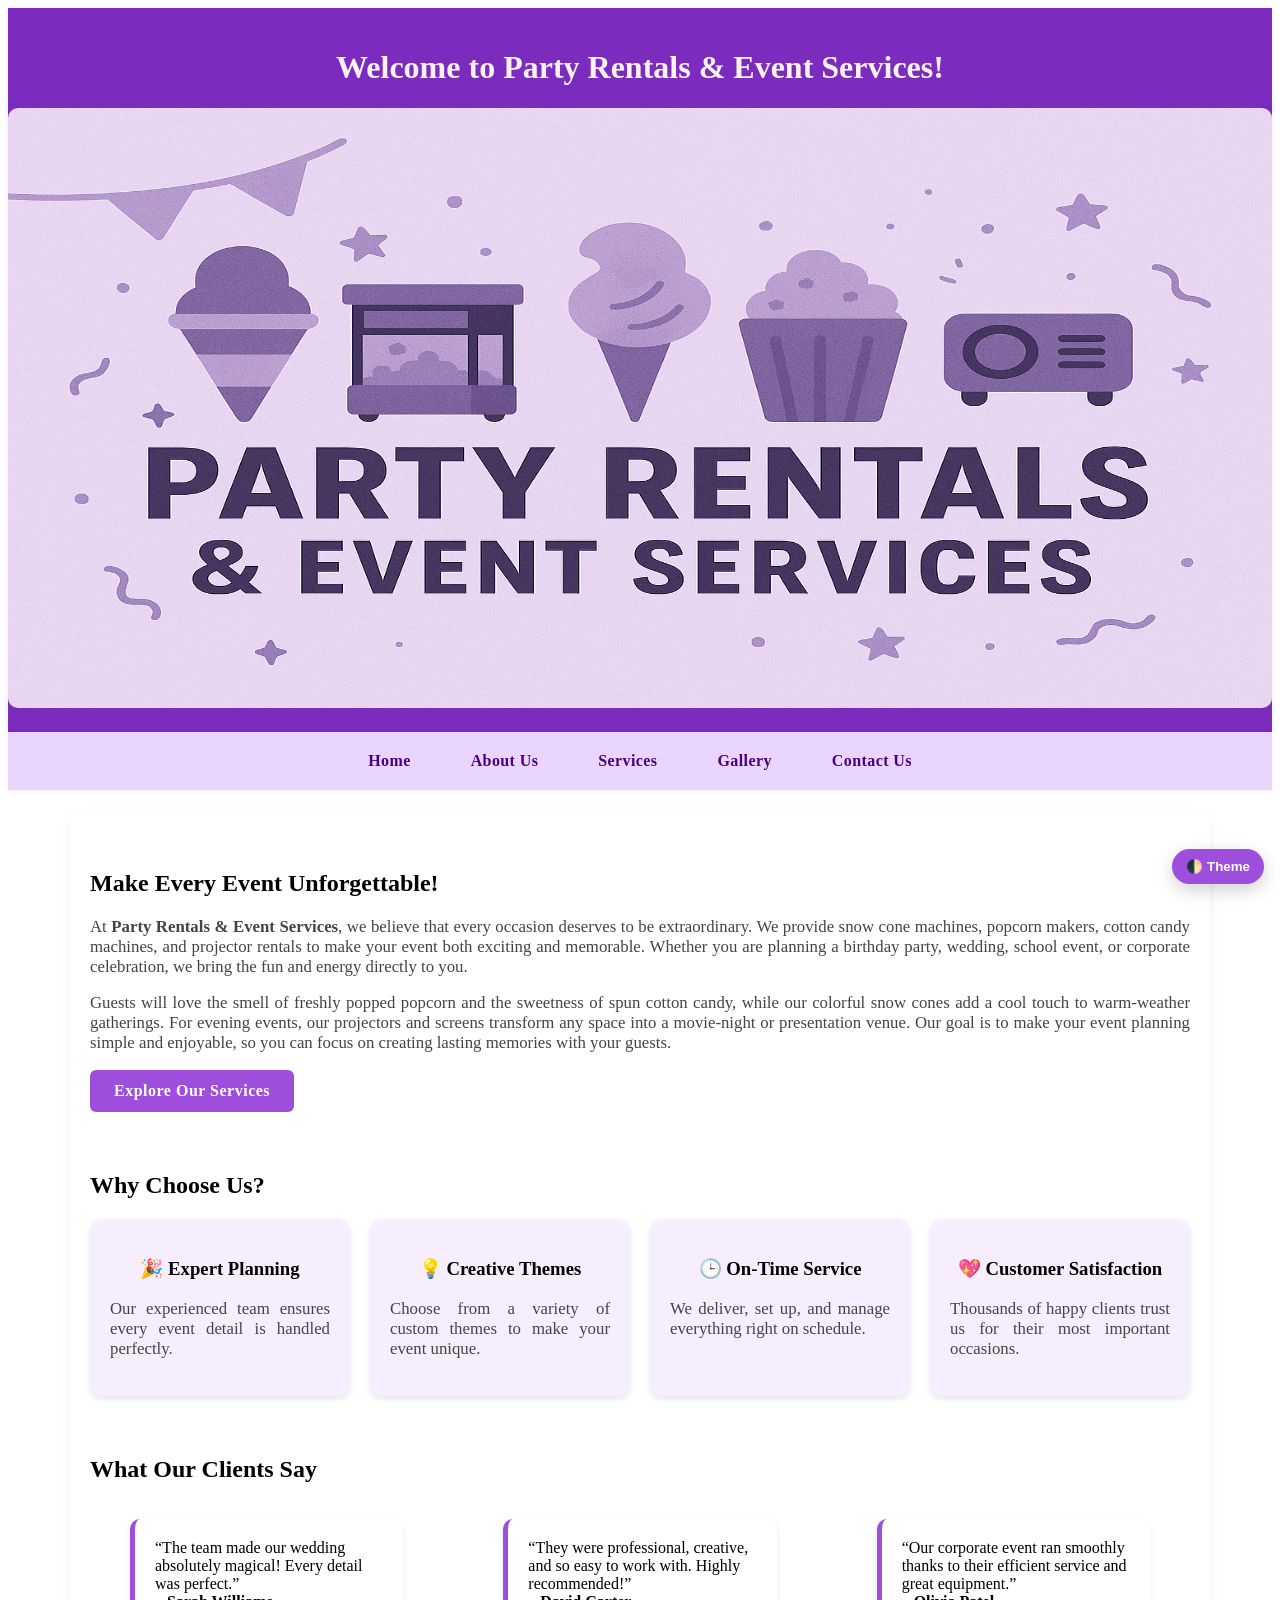
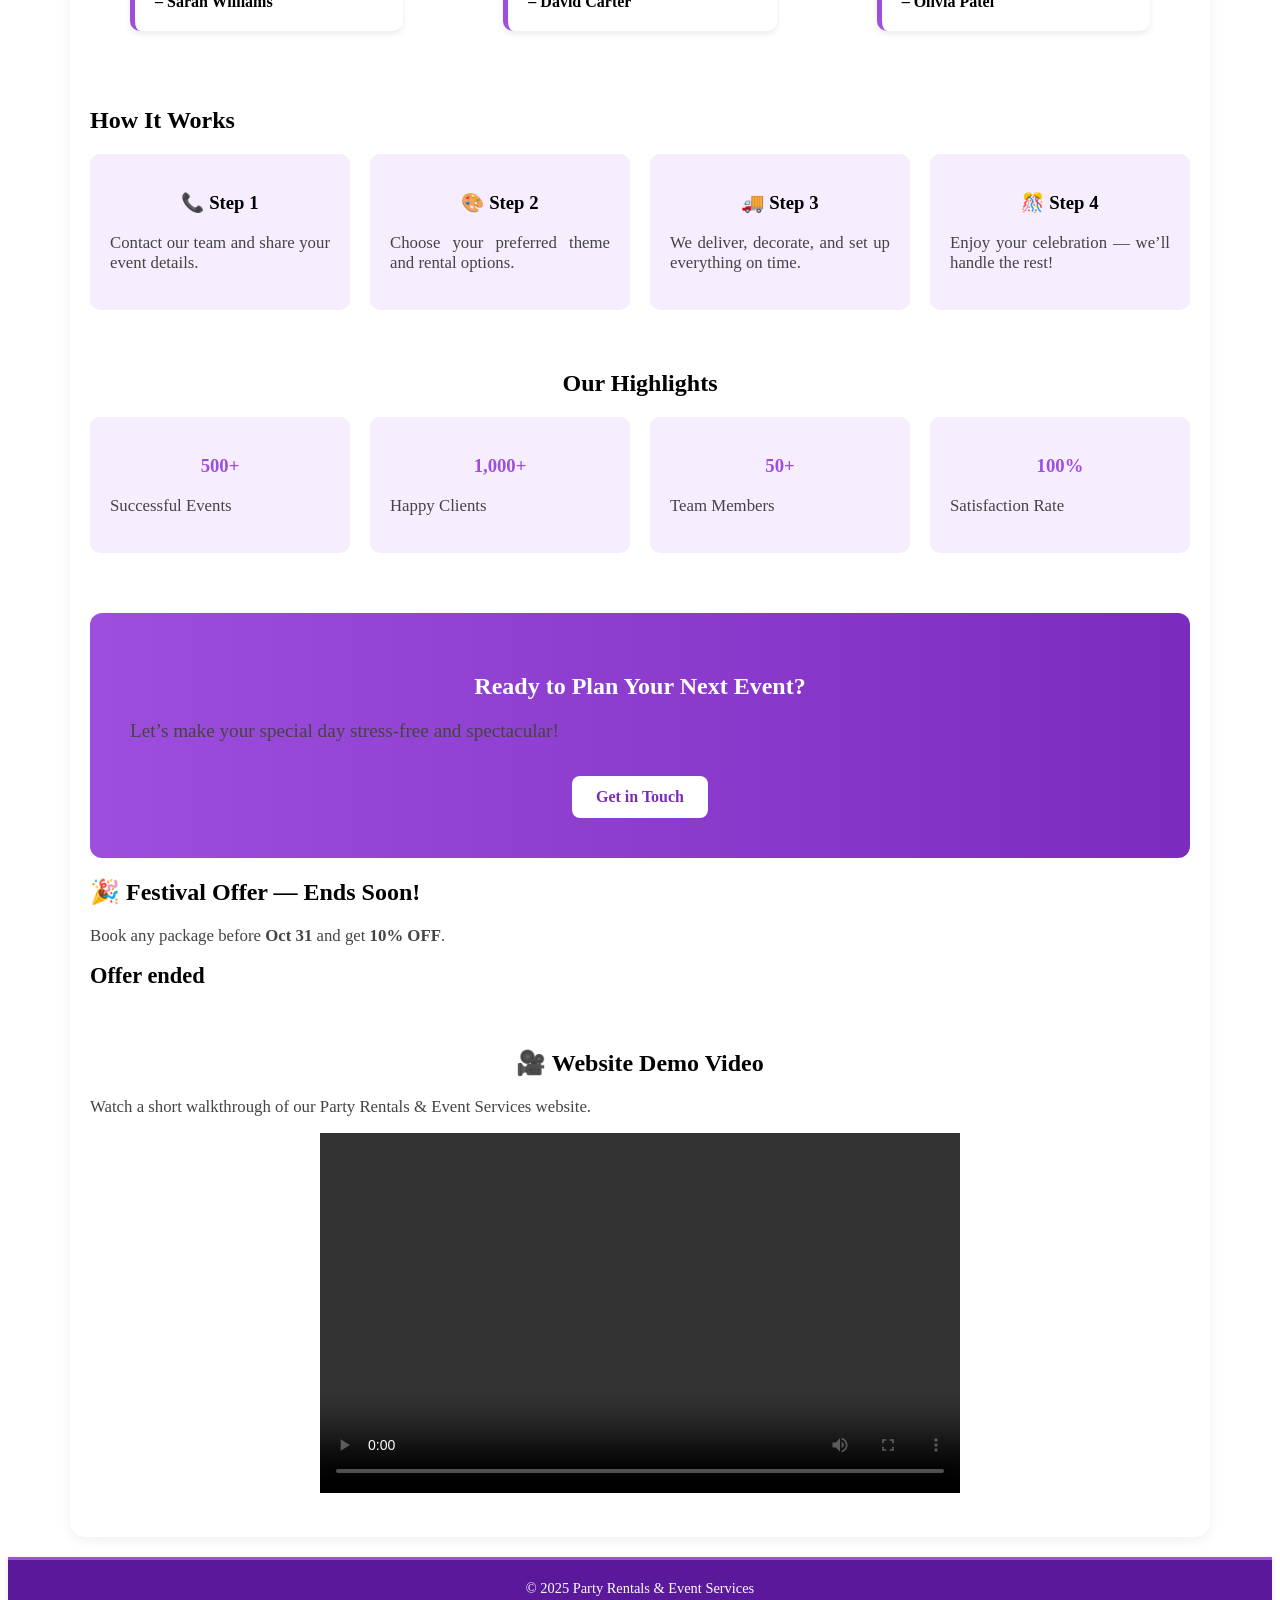
<file: index.html>
<!DOCTYPE html>
<html lang="en">
  <head>
    <meta charset="UTF-8" />
    <meta name="viewport" content="width=device-width, initial-scale=1.0" />
    <title>Party Rentals & Event Services</title>
    <link rel="stylesheet" href="style.css" />
    <style>
      /* Extra animation styling */
      .fade-in {
        opacity: 0;
        animation: fadeIn 1.8s ease-in forwards;
      }

      @keyframes fadeIn {
        from {
          opacity: 0;
        }
        to {
          opacity: 1;
        }
      }
    </style>
  </head>

  <body>
    <header>
      <h1>Welcome to Party Rentals & Event Services!</h1>
      <img
        src="banner.png"
        alt="Party Rentals Banner"
        width="800"
        height="600"
        style="width: 100%; border-radius: 10px"
      />
    </header>

    <nav>
      <ul>
        <li><a href="index.html">Home</a></li>
        <li><a href="about.html">About Us</a></li>
        <li><a href="services.html">Services</a></li>
        <li><a href="gallery.html">Gallery</a></li>
        <li><a href="contact.html">Contact Us</a></li>
      </ul>
    </nav>

    <main class="fade-in">
      <h2>Make Every Event Unforgettable!</h2>
      <p>
        At <strong>Party Rentals & Event Services</strong>, we believe that
        every occasion deserves to be extraordinary. We provide snow cone
        machines, popcorn makers, cotton candy machines, and projector rentals
        to make your event both exciting and memorable. Whether you are planning
        a birthday party, wedding, school event, or corporate celebration, we
        bring the fun and energy directly to you.
      </p>
      <p>
        Guests will love the smell of freshly popped popcorn and the sweetness
        of spun cotton candy, while our colorful snow cones add a cool touch to
        warm-weather gatherings. For evening events, our projectors and screens
        transform any space into a movie-night or presentation venue. Our goal
        is to make your event planning simple and enjoyable, so you can focus on
        creating lasting memories with your guests.
      </p>

      <a href="services.html" class="button">Explore Our Services</a>

      <!-- WHY CHOOSE US -->
      <section style="margin-top: 60px">
        <h2>Why Choose Us?</h2>
        <div
          style="
            display: grid;
            grid-template-columns: repeat(auto-fit, minmax(220px, 1fr));
            gap: 20px;
            text-align: center;
            margin-top: 20px;
          "
        >
          <div
            style="
              background-color: #f6edff;
              padding: 20px;
              border-radius: 12px;
              box-shadow: 0 3px 6px rgba(0, 0, 0, 0.1);
            "
          >
            <h3>🎉 Expert Planning</h3>
            <p>
              Our experienced team ensures every event detail is handled
              perfectly.
            </p>
          </div>
          <div
            style="
              background-color: #f6edff;
              padding: 20px;
              border-radius: 12px;
              box-shadow: 0 3px 6px rgba(0, 0, 0, 0.1);
            "
          >
            <h3>💡 Creative Themes</h3>
            <p>
              Choose from a variety of custom themes to make your event unique.
            </p>
          </div>
          <div
            style="
              background-color: #f6edff;
              padding: 20px;
              border-radius: 12px;
              box-shadow: 0 3px 6px rgba(0, 0, 0, 0.1);
            "
          >
            <h3>🕒 On-Time Service</h3>
            <p>We deliver, set up, and manage everything right on schedule.</p>
          </div>
          <div
            style="
              background-color: #f6edff;
              padding: 20px;
              border-radius: 12px;
              box-shadow: 0 3px 6px rgba(0, 0, 0, 0.1);
            "
          >
            <h3>💖 Customer Satisfaction</h3>
            <p>
              Thousands of happy clients trust us for their most important
              occasions.
            </p>
          </div>
        </div>
      </section>

      <!-- TESTIMONIALS -->
      <section style="margin-top: 60px">
        <h2>What Our Clients Say</h2>
        <div
          style="
            display: grid;
            grid-template-columns: repeat(auto-fit, minmax(300px, 1fr));
            gap: 20px;
            margin-top: 20px;
          "
        >
          <blockquote
            style="
              background: #ffffff;
              border-left: 5px solid #9d4edd;
              padding: 20px;
              border-radius: 10px;
              box-shadow: 0 3px 6px rgba(0, 0, 0, 0.08);
            "
          >
            “The team made our wedding absolutely magical! Every detail was
            perfect.”
            <br /><strong>– Sarah Williams</strong>
          </blockquote>

          <blockquote
            style="
              background: #ffffff;
              border-left: 5px solid #9d4edd;
              padding: 20px;
              border-radius: 10px;
              box-shadow: 0 3px 6px rgba(0, 0, 0, 0.08);
            "
          >
            “They were professional, creative, and so easy to work with. Highly
            recommended!”
            <br /><strong>– David Carter</strong>
          </blockquote>

          <blockquote
            style="
              background: #ffffff;
              border-left: 5px solid #9d4edd;
              padding: 20px;
              border-radius: 10px;
              box-shadow: 0 3px 6px rgba(0, 0, 0, 0.08);
            "
          >
            “Our corporate event ran smoothly thanks to their efficient service
            and great equipment.”
            <br /><strong>– Olivia Patel</strong>
          </blockquote>
        </div>
      </section>

      <!-- HOW IT WORKS -->
      <section style="margin-top: 60px">
        <h2>How It Works</h2>
        <div
          style="
            display: grid;
            grid-template-columns: repeat(auto-fit, minmax(220px, 1fr));
            gap: 20px;
            text-align: center;
            margin-top: 20px;
          "
        >
          <div style="background: #f6edff; padding: 20px; border-radius: 10px">
            <h3>📞 Step 1</h3>
            <p>Contact our team and share your event details.</p>
          </div>
          <div style="background: #f6edff; padding: 20px; border-radius: 10px">
            <h3>🎨 Step 2</h3>
            <p>Choose your preferred theme and rental options.</p>
          </div>
          <div style="background: #f6edff; padding: 20px; border-radius: 10px">
            <h3>🚚 Step 3</h3>
            <p>We deliver, decorate, and set up everything on time.</p>
          </div>
          <div style="background: #f6edff; padding: 20px; border-radius: 10px">
            <h3>🎊 Step 4</h3>
            <p>Enjoy your celebration — we’ll handle the rest!</p>
          </div>
        </div>
      </section>

      <!-- HIGHLIGHTS -->
      <section style="margin-top: 60px; text-align: center">
        <h2>Our Highlights</h2>
        <div
          style="
            display: grid;
            grid-template-columns: repeat(auto-fit, minmax(200px, 1fr));
            gap: 20px;
            margin-top: 20px;
          "
        >
          <div
            style="
              background-color: #f6edff;
              padding: 20px;
              border-radius: 10px;
            "
          >
            <h3 style="color: #9d4edd">500+</h3>
            <p>Successful Events</p>
          </div>
          <div
            style="
              background-color: #f6edff;
              padding: 20px;
              border-radius: 10px;
            "
          >
            <h3 style="color: #9d4edd">1,000+</h3>
            <p>Happy Clients</p>
          </div>
          <div
            style="
              background-color: #f6edff;
              padding: 20px;
              border-radius: 10px;
            "
          >
            <h3 style="color: #9d4edd">50+</h3>
            <p>Team Members</p>
          </div>
          <div
            style="
              background-color: #f6edff;
              padding: 20px;
              border-radius: 10px;
            "
          >
            <h3 style="color: #9d4edd">100%</h3>
            <p>Satisfaction Rate</p>
          </div>
        </div>
      </section>

      <!-- CALL TO ACTION -->
      <section
        style="
          margin-top: 60px;
          background: linear-gradient(90deg, #9d4edd, #7b2cbf);
          color: white;
          text-align: center;
          padding: 40px;
          border-radius: 12px;
        "
      >
        <h2>Ready to Plan Your Next Event?</h2>
        <p style="font-size: 1.2em">
          Let’s make your special day stress-free and spectacular!
        </p>
        <a
          href="contact.html"
          style="
            background: white;
            color: #7b2cbf;
            padding: 12px 24px;
            border-radius: 8px;
            text-decoration: none;
            font-weight: bold;
            display: inline-block;
            margin-top: 15px;
          "
          >Get in Touch</a
        >
      </section>

      <!-- LIMITED-TIME PROMO (JS Countdown) -->
      <section class="promo-card" data-countdown="2025-10-31T23:59:59">
        <h2>🎉 Festival Offer — Ends Soon!</h2>
        <p>
          Book any package before <strong>Oct 31</strong> and get
          <strong>10% OFF</strong>.
        </p>
        <div
          class="time"
          style="font-size: 1.4em; font-weight: 700; margin-top: 8px"
        ></div>
      </section>

      <!-- 🎬 WEBSITE DEMO VIDEO SECTION -->
      <section style="margin-top: 60px; text-align: center">
        <h2>🎥 Website Demo Video</h2>
        <p>
          Watch a short walkthrough of our Party Rentals & Event Services
          website.
        </p>
        <video width="640" height="360" controls>
          <source src="site_demo.mp4" type="video/mp4" />
          Your browser does not support the video tag.
        </video>
      </section>
    </main>

    <footer>&copy; 2025 Party Rentals & Event Services</footer>
    <script src="script.js"></script>
  </body>
</html>
</file>
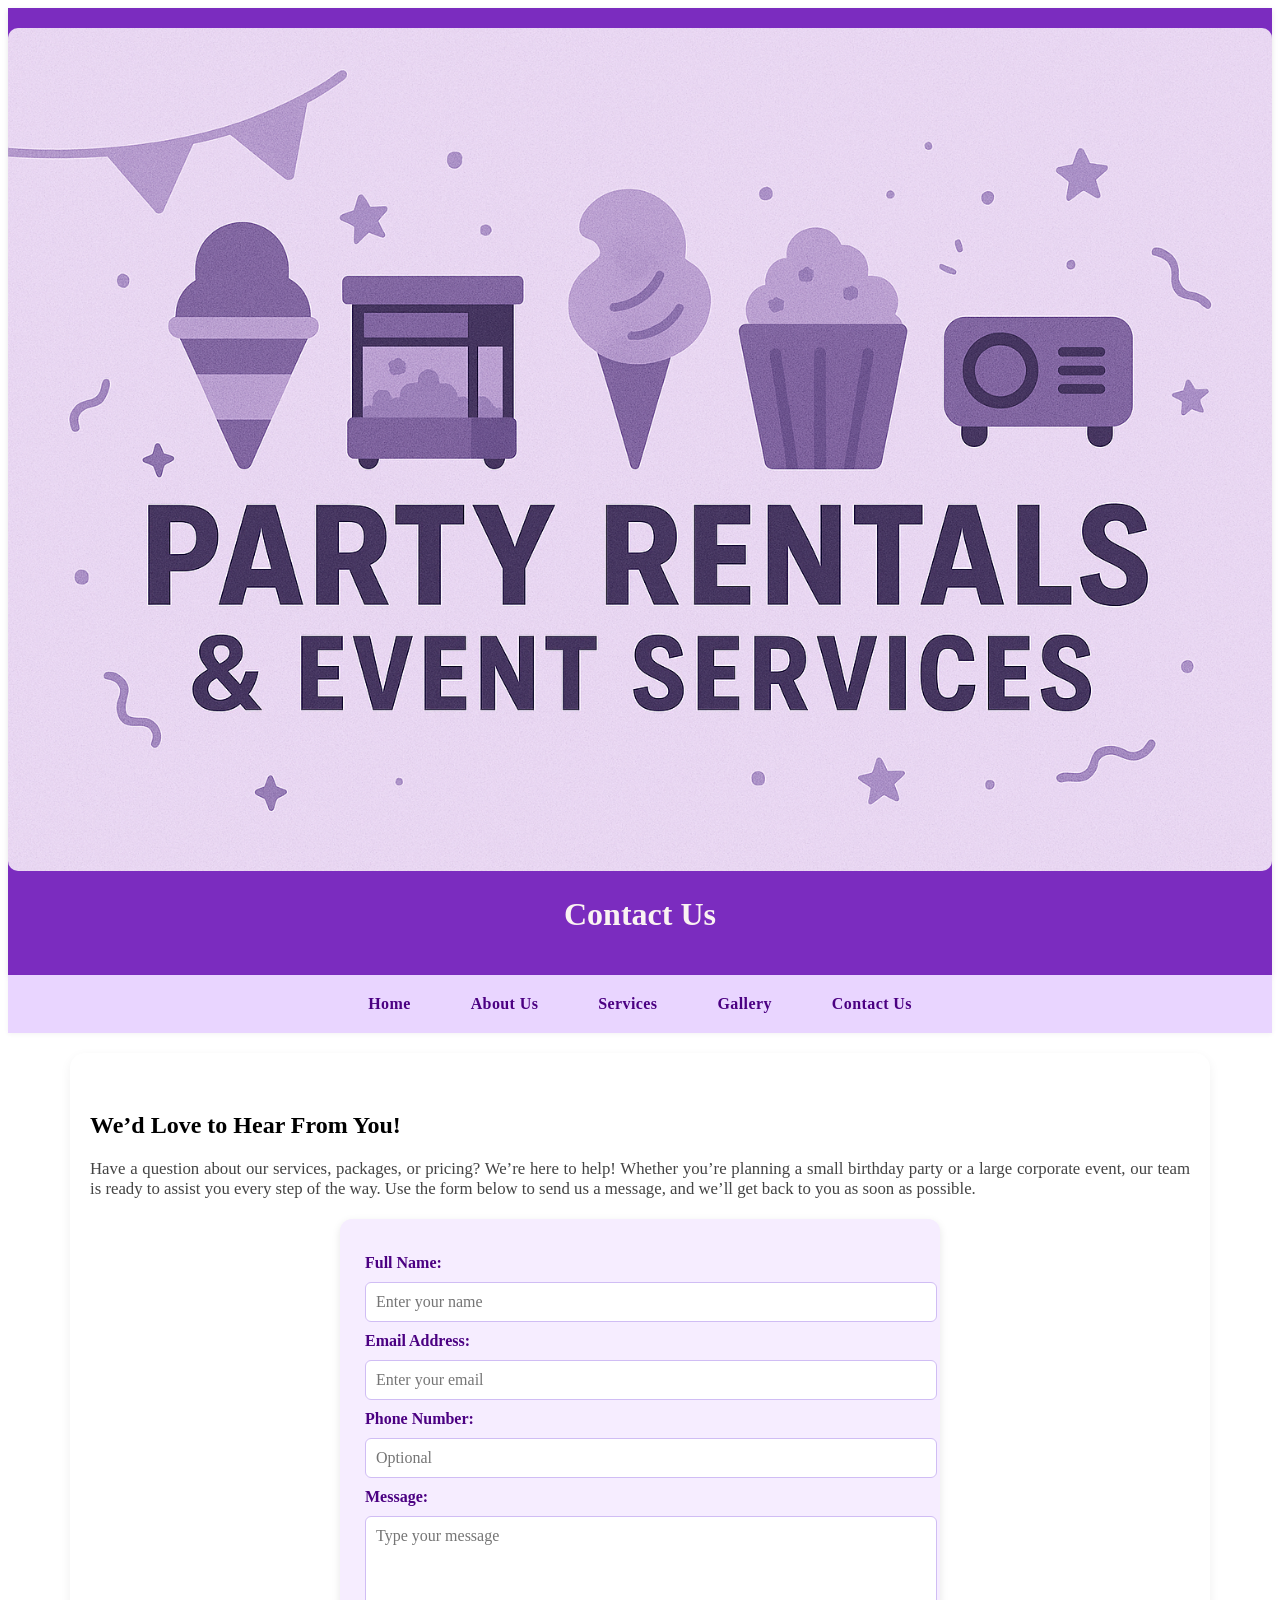
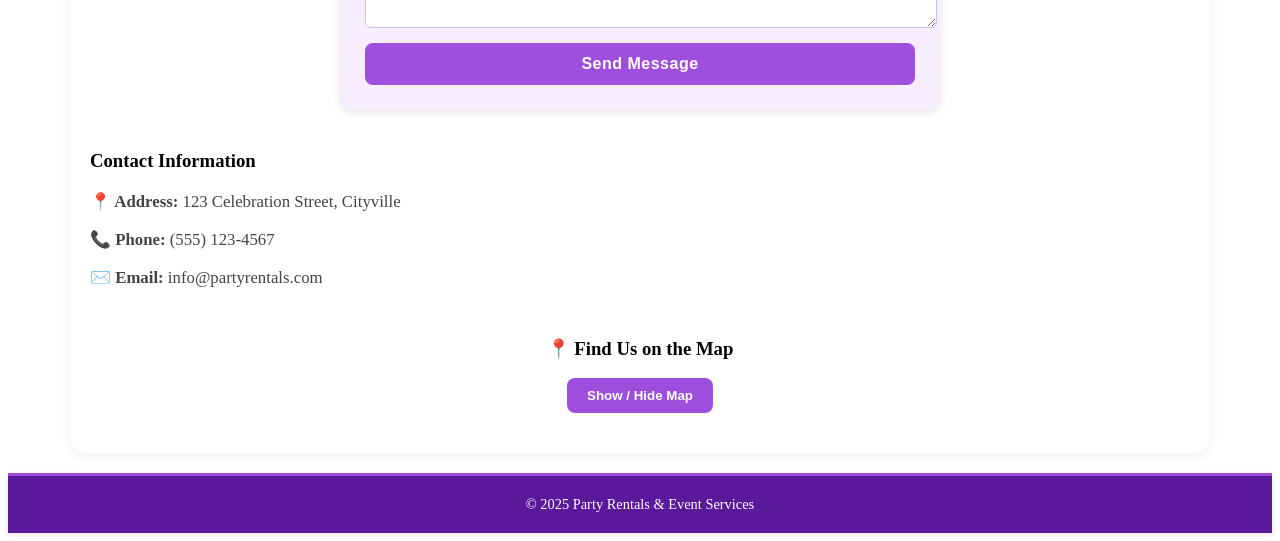
<file: contact.html>
<!DOCTYPE html>
<html lang="en">
  <head>
    <meta charset="UTF-8" />
    <meta name="viewport" content="width=device-width, initial-scale=1.0" />
    <title>Contact Us</title>
    <link rel="stylesheet" href="style.css" />
    <style>
      form {
        background-color: #f6edff;
        padding: 25px;
        border-radius: 12px;
        box-shadow: 0 3px 8px rgba(0, 0, 0, 0.1);
        margin-top: 20px;
      }

      label {
        font-weight: bold;
        display: block;
        margin-top: 10px;
        color: #4b0082;
      }

      input,
      textarea {
        width: 100%;
        padding: 10px;
        margin-top: 5px;
        border: 1px solid #ccc;
        border-radius: 8px;
        font-family: "Poppins", sans-serif;
      }

      .button {
        margin-top: 15px;
        background: #9d4edd;
        color: white;
        border: none;
        padding: 12px 25px;
        border-radius: 8px;
        cursor: pointer;
        font-weight: bold;
        transition: background 0.3s;
      }

      .button:hover {
        background: #7b2cbf;
      }

      #mapBox {
        display: none;
        margin-top: 20px;
      }

      #mapToggle {
        background: #9d4edd;
        color: #fff;
        padding: 10px 20px;
        border: none;
        border-radius: 8px;
        cursor: pointer;
        font-weight: bold;
        transition: background 0.3s;
      }

      #mapToggle:hover {
        background: #7b2cbf;
      }
    </style>
  </head>

  <body>
    <header>
      <img
        src="banner.png"
        alt="Party Rentals Banner"
        style="width: 100%; border-radius: 10px"
      />
      <h1>Contact Us</h1>
    </header>

    <nav>
      <ul>
        <li><a href="index.html">Home</a></li>
        <li><a href="about.html">About Us</a></li>
        <li><a href="services.html">Services</a></li>
        <li><a href="gallery.html">Gallery</a></li>
        <li><a href="contact.html" class="active">Contact Us</a></li>
      </ul>
    </nav>

    <main>
      <h2>We’d Love to Hear From You!</h2>
      <p>
        Have a question about our services, packages, or pricing? We’re here to
        help! Whether you’re planning a small birthday party or a large
        corporate event, our team is ready to assist you every step of the way.
        Use the form below to send us a message, and we’ll get back to you as
        soon as possible.
      </p>

      <!-- ✅ Updated form -->
      <form action="./submit_form.php" method="POST">
        <label for="name">Full Name:</label>
        <input
          type="text"
          id="name"
          name="name"
          placeholder="Enter your name"
          required
        />

        <label for="email">Email Address:</label>
        <input
          type="email"
          id="email"
          name="email"
          placeholder="Enter your email"
          required
        />

        <label for="phone">Phone Number:</label>
        <input type="tel" id="phone" name="phone" placeholder="Optional" />

        <label for="message">Message:</label>
        <textarea
          id="message"
          name="message"
          rows="5"
          placeholder="Type your message"
          required
        ></textarea>

        <button type="submit" class="button">Send Message</button>
      </form>

      <section style="margin-top: 40px">
        <h3>Contact Information</h3>
        <p><strong>📍 Address:</strong> 123 Celebration Street, Cityville</p>
        <p><strong>📞 Phone:</strong> (555) 123-4567</p>
        <p><strong>✉️ Email:</strong> info@partyrentals.com</p>
      </section>

      <section style="margin-top: 50px; text-align: center">
        <h3>📍 Find Us on the Map</h3>
        <button id="mapToggle">Show / Hide Map</button>

        <div id="mapBox">
          <iframe
            src="https://www.google.com/maps/embed?pb=!1m18!1m12!1m3!1d3151.835434509747!2d144.9537353159043!3d-37.816279742012734!2m3!1f0!2f0!3f0!3m2!1i1024!2i768!4f13.1!3m3!1m2!1s0x6ad642af0f11fd81%3A0xf577a8ec7edec5c8!2sCity%20Center!5e0!3m2!1sen!2sus!4v1631234567890"
            width="100%"
            height="300"
            style="border: 0; border-radius: 10px; margin-top: 15px"
            allowfullscreen=""
            loading="lazy"
          ></iframe>
        </div>
      </section>
    </main>

    <footer>&copy; 2025 Party Rentals & Event Services</footer>

    <script>
      document.getElementById("mapToggle").addEventListener("click", () => {
        const mapBox = document.getElementById("mapBox");
        mapBox.style.display =
          mapBox.style.display === "none" ? "block" : "none";
      });
    </script>
  </body>
</html>
</file>
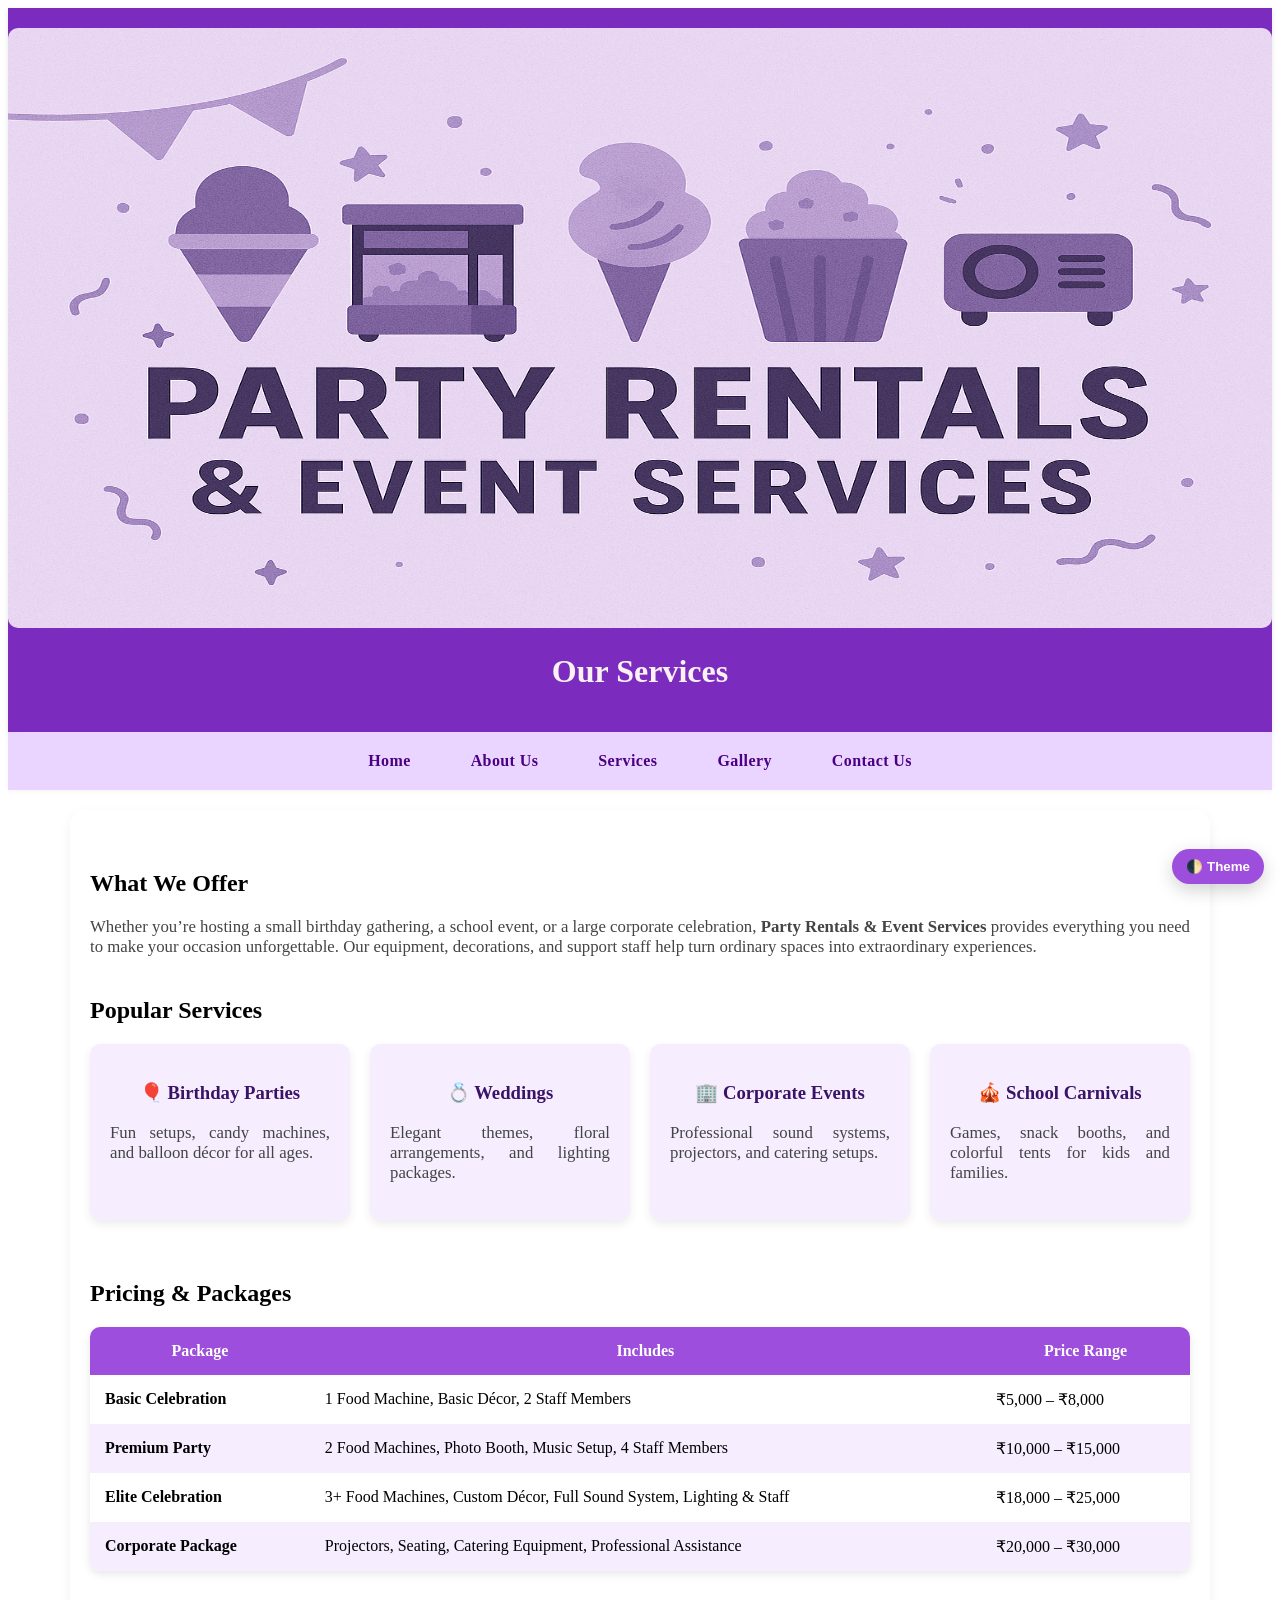
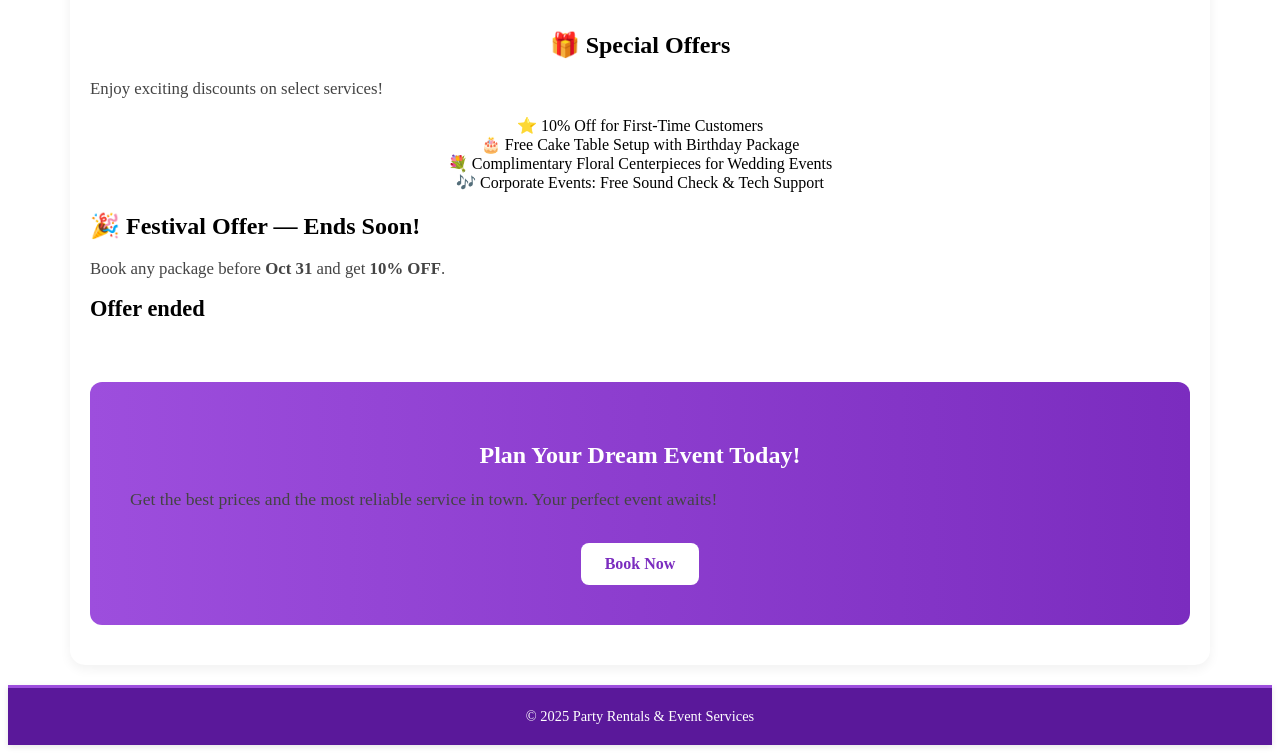
<file: services.html>
<!DOCTYPE html>
<html lang="en">
  <head>
    <meta charset="UTF-8" />
    <meta name="viewport" content="width=device-width, initial-scale=1.0" />
    <title>Services</title>
    <link rel="stylesheet" href="style.css" />
    <style>
      /* ===== Hover Effect for Service Boxes ===== */
      .service-card {
        background-color: #f6edff;
        padding: 20px;
        border-radius: 10px;
        box-shadow: 0 4px 10px rgba(0, 0, 0, 0.08);
        transition: background-color 0.4s ease, color 0.4s ease,
          transform 0.3s ease;
        color: #3a1367;
        text-align: center;
      }

      .service-card:hover {
        background-color: #9d4edd;
        color: #fff;
        transform: translateY(-5px);
        cursor: pointer;
      }
    </style>
  </head>

  <body>
    <header>
      <img
        src="banner.png"
        alt="Party Rentals Banner"
        width="800"
        height="600"
        style="width: 100%; border-radius: 10px"
      />
      <h1>Our Services</h1>
    </header>

    <nav>
      <ul>
        <li><a href="index.html">Home</a></li>
        <li><a href="about.html">About Us</a></li>
        <li><a href="services.html">Services</a></li>
        <li><a href="gallery.html">Gallery</a></li>
        <li><a href="contact.html">Contact Us</a></li>
      </ul>
    </nav>

    <main>
      <h2>What We Offer</h2>
      <p>
        Whether you’re hosting a small birthday gathering, a school event, or a
        large corporate celebration,
        <strong>Party Rentals & Event Services</strong> provides everything you
        need to make your occasion unforgettable. Our equipment, decorations,
        and support staff help turn ordinary spaces into extraordinary
        experiences.
      </p>

      <!-- SERVICE CATEGORIES GRID -->
      <section style="margin-top: 40px">
        <h2>Popular Services</h2>
        <div
          style="
            display: grid;
            grid-template-columns: repeat(auto-fit, minmax(220px, 1fr));
            gap: 20px;
            margin-top: 20px;
            text-align: center;
          "
        >
          <div class="service-card">
            <h3>🎈 Birthday Parties</h3>
            <p>Fun setups, candy machines, and balloon décor for all ages.</p>
          </div>
          <div class="service-card">
            <h3>💍 Weddings</h3>
            <p>Elegant themes, floral arrangements, and lighting packages.</p>
          </div>
          <div class="service-card">
            <h3>🏢 Corporate Events</h3>
            <p>Professional sound systems, projectors, and catering setups.</p>
          </div>
          <div class="service-card">
            <h3>🎪 School Carnivals</h3>
            <p>
              Games, snack booths, and colorful tents for kids and families.
            </p>
          </div>
        </div>
      </section>

      <!-- PRICING TABLE -->
      <section style="margin-top: 60px">
        <h2>Pricing & Packages</h2>
        <table
          style="
            width: 100%;
            border-collapse: collapse;
            margin-top: 20px;
            background-color: #ffffff;
            border-radius: 10px;
            overflow: hidden;
            box-shadow: 0 3px 8px rgba(0, 0, 0, 0.1);
          "
        >
          <tr style="background-color: #9d4edd; color: white">
            <th style="padding: 15px">Package</th>
            <th style="padding: 15px">Includes</th>
            <th style="padding: 15px">Price Range</th>
          </tr>

          <tr>
            <td style="padding: 15px"><strong>Basic Celebration</strong></td>
            <td style="padding: 15px">
              1 Food Machine, Basic Décor, 2 Staff Members
            </td>
            <td style="padding: 15px">₹5,000 – ₹8,000</td>
          </tr>

          <tr style="background-color: #f6edff">
            <td style="padding: 15px"><strong>Premium Party</strong></td>
            <td style="padding: 15px">
              2 Food Machines, Photo Booth, Music Setup, 4 Staff Members
            </td>
            <td style="padding: 15px">₹10,000 – ₹15,000</td>
          </tr>

          <tr>
            <td style="padding: 15px"><strong>Elite Celebration</strong></td>
            <td style="padding: 15px">
              3+ Food Machines, Custom Décor, Full Sound System, Lighting &
              Staff
            </td>
            <td style="padding: 15px">₹18,000 – ₹25,000</td>
          </tr>

          <tr style="background-color: #f6edff">
            <td style="padding: 15px"><strong>Corporate Package</strong></td>
            <td style="padding: 15px">
              Projectors, Seating, Catering Equipment, Professional Assistance
            </td>
            <td style="padding: 15px">₹20,000 – ₹30,000</td>
          </tr>
        </table>
      </section>

      <!-- SPECIAL OFFERS -->
      <section style="margin-top: 60px; text-align: center">
        <h2>🎁 Special Offers</h2>
        <p>Enjoy exciting discounts on select services!</p>
        <ul style="list-style: none; padding: 0; margin-top: 15px">
          <li>⭐ 10% Off for First-Time Customers</li>
          <li>🎂 Free Cake Table Setup with Birthday Package</li>
          <li>💐 Complimentary Floral Centerpieces for Wedding Events</li>
          <li>🎶 Corporate Events: Free Sound Check & Tech Support</li>
        </ul>
      </section>

      <!-- LIMITED-TIME PROMO (JS Countdown) -->
      <section class="promo-card" data-countdown="2025-10-31T23:59:59">
        <h2>🎉 Festival Offer — Ends Soon!</h2>
        <p>
          Book any package before <strong>Oct 31</strong> and get
          <strong>10% OFF</strong>.
        </p>
        <div
          class="time"
          style="font-size: 1.4em; font-weight: 700; margin-top: 8px"
        ></div>
      </section>

      <!-- CALL TO ACTION -->
      <section
        style="
          margin-top: 60px;
          background: linear-gradient(90deg, #9d4edd, #7b2cbf);
          color: white;
          text-align: center;
          padding: 40px;
          border-radius: 12px;
        "
      >
        <h2>Plan Your Dream Event Today!</h2>
        <p style="font-size: 1.1em">
          Get the best prices and the most reliable service in town. Your
          perfect event awaits!
        </p>
        <a
          href="contact.html"
          style="
            background: white;
            color: #7b2cbf;
            padding: 12px 24px;
            border-radius: 8px;
            text-decoration: none;
            font-weight: bold;
            display: inline-block;
            margin-top: 15px;
          "
          >Book Now</a
        >
      </section>
    </main>

    <footer>&copy; 2025 Party Rentals & Event Services</footer>
    <script src="script.js"></script>
  </body>
</html>
</file>
<file: style.css>
<style>
    /* ---------- Global Styles ---------- */
    body {
      font-family: "Poppins", Arial, sans-serif;
      background-color: #faf7ff; /* light lavender background */
      color: #2d2d2d;
      margin: 0;
      line-height: 1.6;
    }

    /* ---------- Header & Footer ---------- */
    header,
    footer {
      background-color: #7b2cbf; /* main purple */
      color: #ffff;
      text-align: center;
      padding: 20px 0;
      box-shadow: 0 2px 6px rgba(0, 0, 0, 0.1);
    }

    footer {
      font-size: 0.9em;
      background-color: #5a189a; /* deeper purple */
      border-top: 3px solid #9d4edd;
    }

    /* ---------- Navigation ---------- */
    nav ul {
      list-style: none;
      margin: 0;
      padding: 12px 0;
      background-color: #e9d5ff; /* pale lavender */
      display: flex;
      justify-content: center;
      flex-wrap: wrap;
      box-shadow: 0 1px 5px rgba(0, 0, 0, 0.05);
    }

    nav ul li {
      margin: 8px 20px;
    }

    nav ul li a {
      text-decoration: none;
      color: #4b0082;
      font-weight: 600;
      letter-spacing: 0.4px;
      transition: all 0.3s ease;
      padding: 6px 10px;
      border-radius: 4px;
    }

    nav ul li a:hover {
      background-color: #9d4edd;
      color: #fff;
    }

    /* ---------- Main Section ---------- */
    main {
      padding: 40px 20px;
      max-width: 1100px;
      margin: 20px auto;
      background-color: #ffffff;
      border-radius: 15px;
      box-shadow: 0 4px 12px rgba(0, 0, 0, 0.06);
    }

    h1{color: #faf2f2;},
    h2{color: #2d2d2d;},
    h3 {
      color: #ffffff;
      text-align: center;
      margin-bottom: 20px;
    }

    p {
      color: #444;
      font-size: 1.05em;
      text-align: justify;
    }

    /* ---------- Buttons ---------- */
    .button {
      background-color: #9d4edd;
      color: white;
      padding: 12px 24px;
      border: none;
      border-radius: 6px;
      text-decoration: none;
      font-weight: 600;
      letter-spacing: 0.5px;
      transition: background-color 0.3s, transform 0.2s;
      display: inline-block;
    }

    .button:hover {
      background-color: #7b2cbf;
      transform: translateY(-2px);
    }

    /* ---------- Gallery ---------- */
    .gallery {
      display: grid;
      grid-template-columns: repeat(auto-fit, minmax(250px, 1fr));
      gap: 20px;
      margin-top: 20px;
    }

    .gallery img {
      width: 100%;
      border-radius: 12px;
      box-shadow: 0 4px 10px rgba(0, 0, 0, 0.08);
      transition: transform 0.3s, box-shadow 0.3s;
    }

    .gallery img:hover {
      transform: scale(1.04);
      box-shadow: 0 8px 18px rgba(0, 0, 0, 0.15);
    }

    /* ---------- Forms ---------- */
    form {
      display: flex;
      flex-direction: column;
      max-width: 550px;
      margin: 30px auto;
      background-color: #f6edff; /* lavender tint */
      padding: 25px;
      border-radius: 10px;
      box-shadow: 0 3px 10px rgba(0, 0, 0, 0.05);
    }

    form label {
      margin: 10px 0 5px;
      font-weight: 600;
      color: #4b0082;
    }

    form input,
    form textarea {
      padding: 10px;
      border: 1px solid #d0bdf4;
      border-radius: 6px;
      font-family: inherit;
      font-size: 1em;
      transition: border-color 0.2s;
    }

    form input:focus,
    form textarea:focus {
      border-color: #9d4edd;
      outline: none;
      box-shadow: 0 0 5px rgba(157, 78, 221, 0.3);
    }

    form button {
      margin-top: 15px;
      background-color: #9d4edd;
      color: white;
      border: none;
      padding: 12px;
      font-size: 1em;
      font-weight: bold;
      border-radius: 6px;
      cursor: pointer;
      transition: background-color 0.3s, transform 0.2s;
    }

    form button:hover {
      background-color: #7b2cbf;
      transform: translateY(-2px);
    }

    /* ---------- Responsive Adjustments ---------- */
    @media (max-width: 768px) {
      nav ul li {
        margin: 6px 10px;
      }

      main {
        padding: 25px 15px;
      }

      .gallery {
        grid-template-columns: repeat(auto-fit, minmax(180px, 1fr));
      }
    }
  </style>

/* ---------- Promo Card / Countdown ---------- */
.promo-card{
  margin-top: 50px;
  background: #f6edff;
  border: 2px dashed #9d4edd;
  padding: 24px;
  border-radius: 12px;
  text-align: center;
  box-shadow: 0 3px 10px rgba(0,0,0,0.05);
}

/* ---------- Theme Toggle ---------- */
.theme-toggle{
  position: fixed;
  right: 16px;
  bottom: 16px;
  z-index: 1000;
  background:#9d4edd;
  color:#fff;
  border:none;
  border-radius: 999px;
  padding:10px 14px;
  font-weight:700;
  cursor:pointer;
  box-shadow: 0 6px 18px rgba(0,0,0,0.18);
  transition: transform .15s ease, opacity .2s ease, background-color .3s ease;
}
.theme-toggle:hover{ transform: translateY(-2px); background:#7b2cbf; }

/* ---------- Dark Theme Overrides ---------- */
body.dark{
  background-color:#1f1630;
  color:#f3eaff;
}
body.dark nav ul{ background-color:#2b1d42; }
body.dark main{ background-color:#241a38; box-shadow: 0 4px 14px rgba(0,0,0,.4); }
body.dark p{ color:#e7ddff; }
body.dark .button,
body.dark form button{ background-color:#b388ff; color:#1f1630; }
body.dark .button:hover,
body.dark form button:hover{ background-color:#d0b3ff; }
body.dark form{ background-color:#2b1d42; }
body.dark header{ background-color:#3a1367; }
body.dark footer{ background-color:#2a0f4f; border-top-color:#b388ff; }
body.dark table{ background-color:#2b1d42; color:#f3eaff; }
body.dark .promo-card{ background:#2b1d42; border-color:#b388ff; }
</file>
